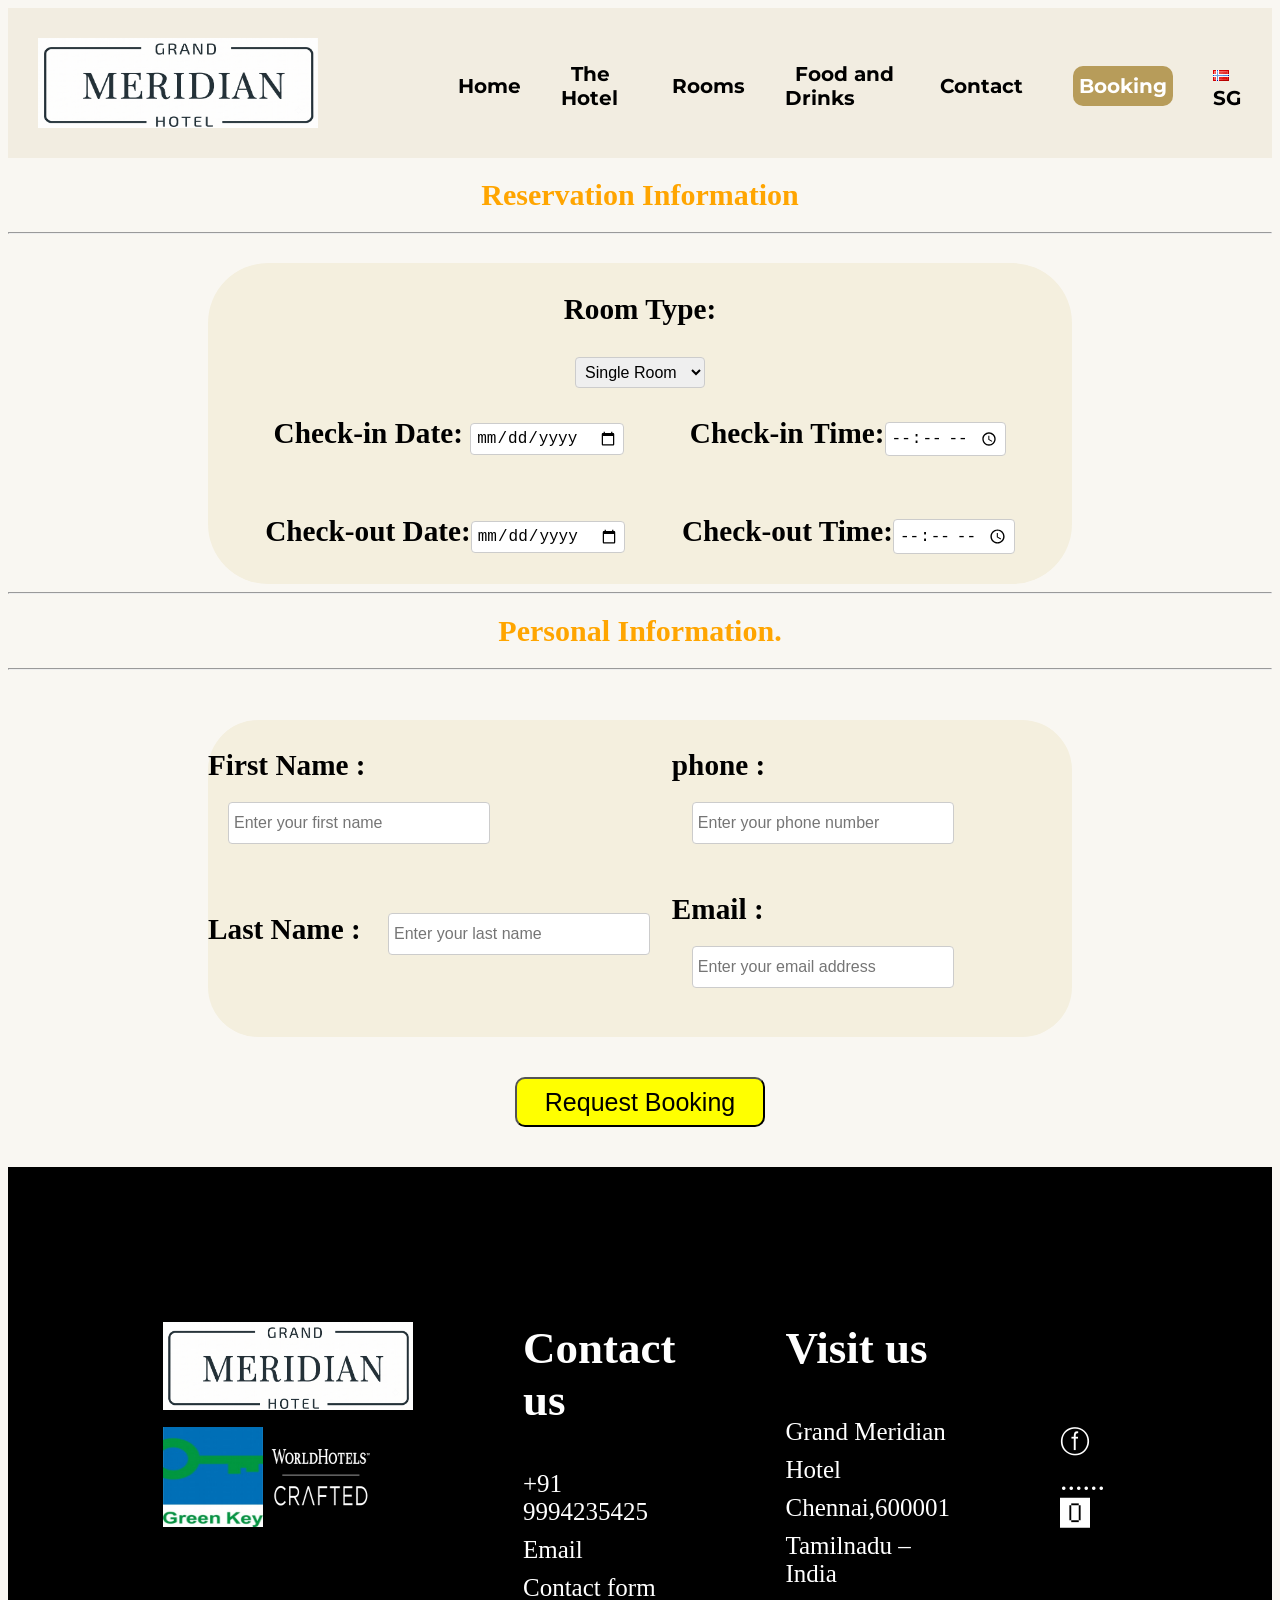
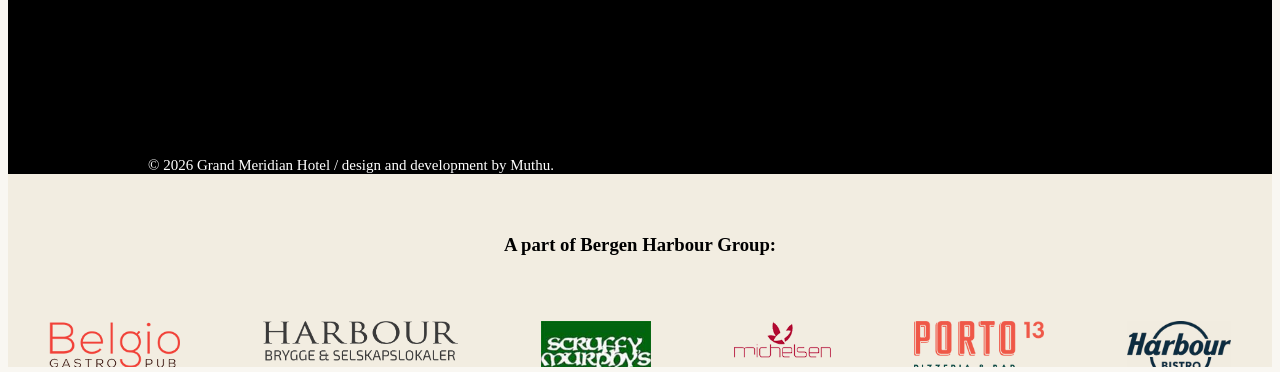
<file: booking.html>
<!DOCTYPE html>
<html lang="en">
<head>
    <link href="https://fonts.googleapis.com/css2?family=Montserrat:wght@400;600&display=swap" rel="stylesheet">
    <iframe src="top.html"></iframe>
    <meta name="viewport" content="width=device-width, initial-scale=1.0">
    <link rel="stylesheet" href="booking.css">
    <title>Booking</title>
</head>
<body>

<div class="main">
<h1 class="reser">Reservation Information</h1>
<hr>
<div class="onee">
<h3 class="hiii">Room Type:</h3>
<select name="roomType" >
    <option value="single">Single Room</option>
    <option value="double">Double Room</option>
    <option value="suite">suite</option>
    <option value="family">Family</option>
    <option value="deluxe">Deluxe Room</option>
</select>
<br>

<div class="checkin">
<h3>Check-in Date: <input type="date" id="checkin" name="checkin"></h3>
<h3>Check-in Time:<input type="time" id="checkinTime" name="checkinTime"></h3>
</div>

<div class=" checkout ">
 <h3>Check-out Date:<input type="date" id="checkout" name="checkout"></h3>
<h3>Check-out Time:<input type="time" id="checkoutTime" name="checkoutTime"></h3>
</div>
</div>
</div>
</div>

<hr>

<h1 class="reser">Personal Information.</h1>

<hr>

<div class="twoo">

<div class="Name">
<h3>First Name :
<input type="text" id="firstName" name="firstName" placeholder="Enter your first name"></h3>
<h3>Last Name :
<input type="text" id="lastName" name="lastName" placeholder="Enter your last name"></h3>
</div>

<div class="information">
<h3>phone :
<input type="tel"name="phone" placeholder="Enter your phone number"></h3>

<h3>Email :
<input type="email" nmme="email" placeholder="Enter your email address"></h3>
</div>
</div>
 


<div class="submit">
<button  type="submit">Request Booking</button>
</div>



</body>


     <footer>
         <iframe src="footer.html" style="width:100%; height:800px; border:none; display: block;  box-sizing: border-box; "></iframe>
    </footer>

</html>
</file>
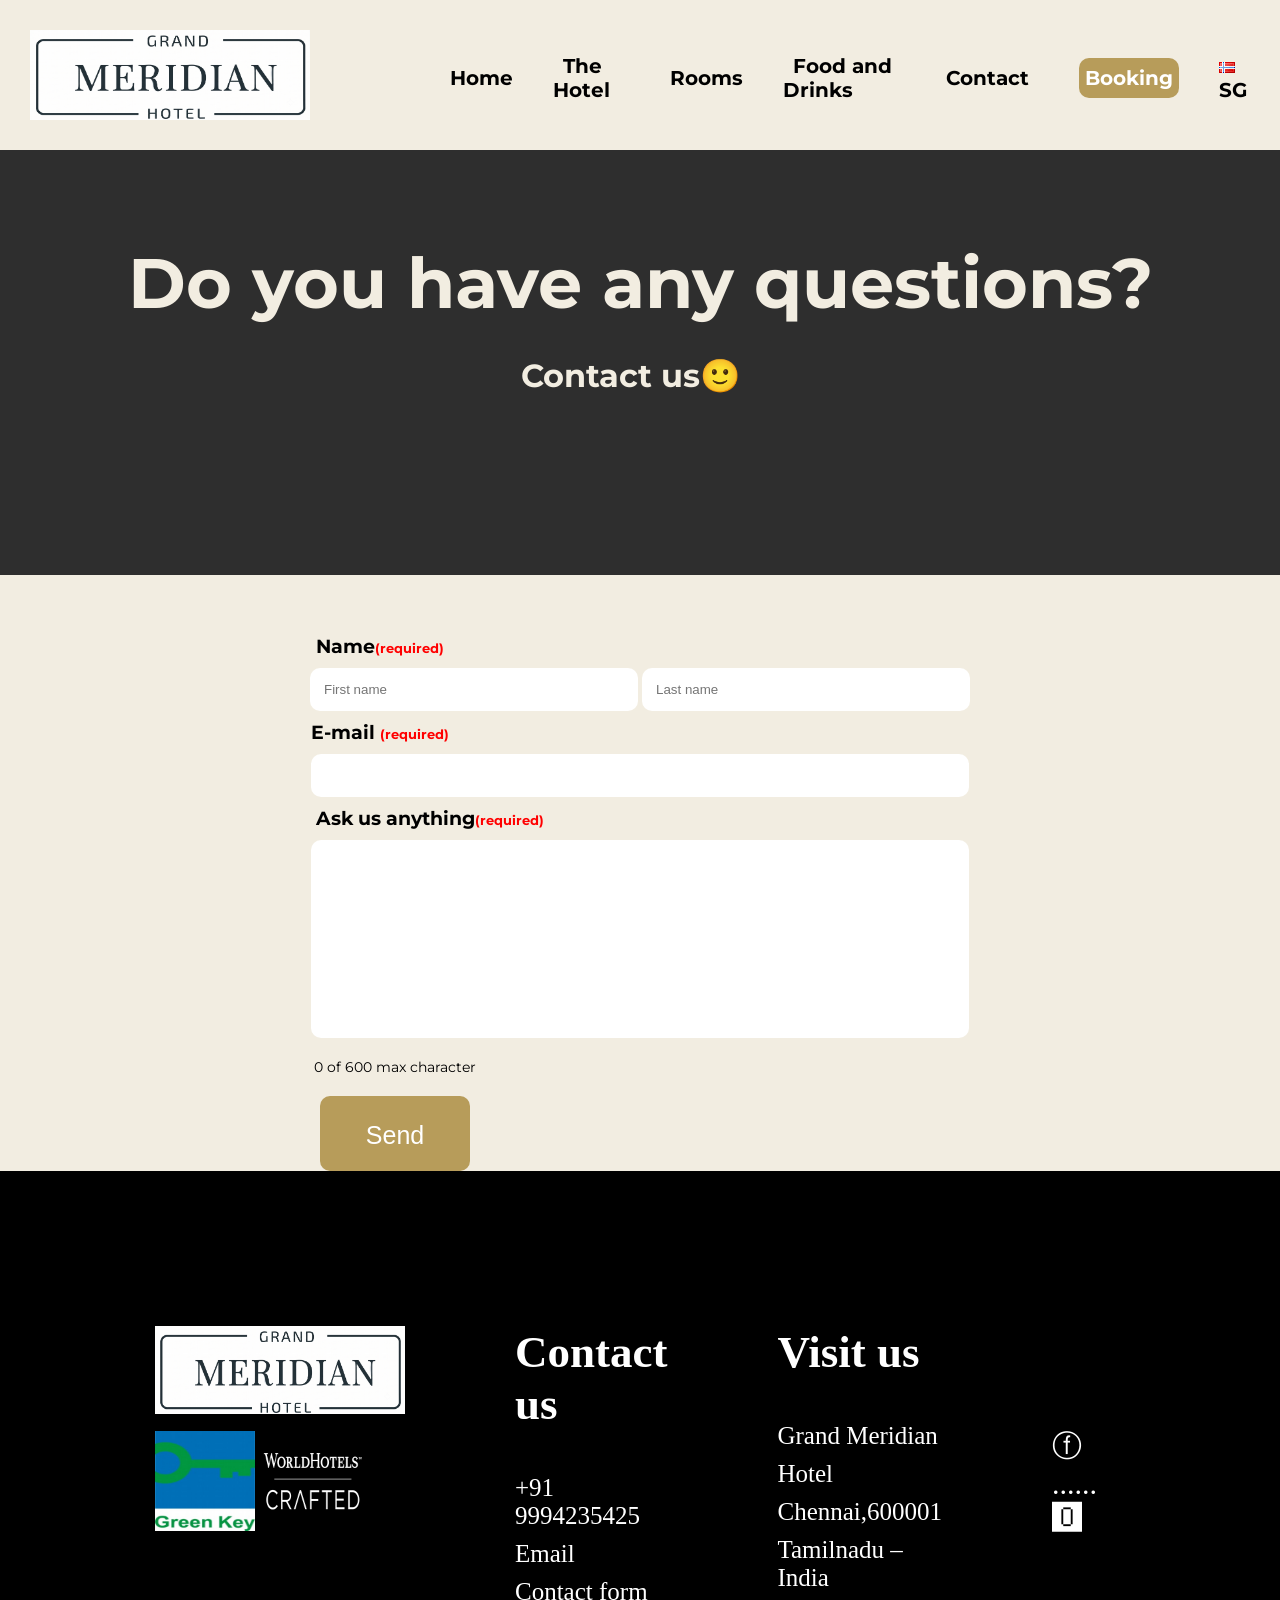
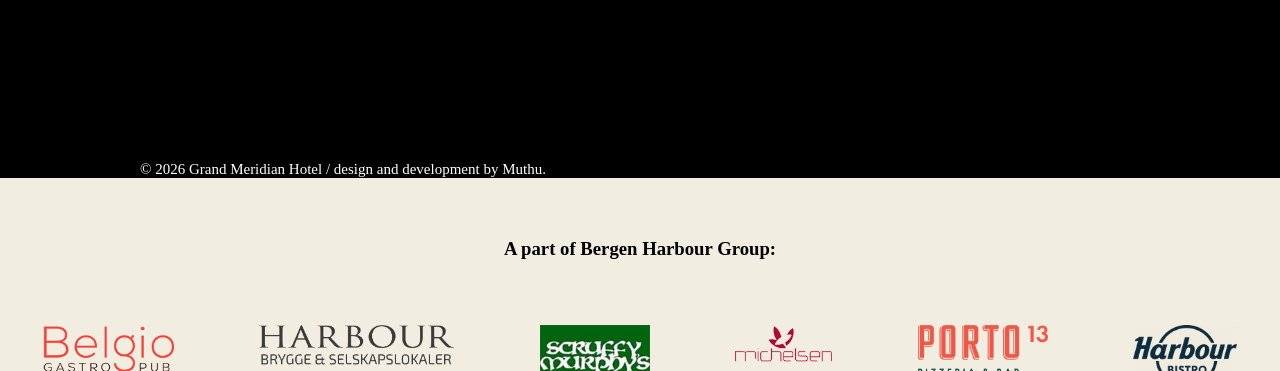
<file: contact.html>
<!DOCTYPE html>
<html lang="en">
<head>
     <link href="https://fonts.googleapis.com/css2?family=Montserrat:wght@400;600&display=swap" rel="stylesheet">
      <iframe src="top.html" ></iframe>
      <meta name="viewport" content="width=device-width, initial-scale=1.0">
    <link rel="stylesheet" href="contact.css">
    <title>Contact</title>
</head>
<body>
    

    <div class="hotel">
        
    <h1 class="hotel one">Do you have any questions?</h1>
    <h3 class=" hotel two">Contact us🙂</h3>
    
    
    </div>
 
    <div class="suggestion">
    <h3>Name<span >(required)</span></h3>
    <input class="name" type="text" placeholder="First name">
    
     <input class="name1" type="text" placeholder="Last name">
      <h3>E-mail <span >(required)</span></h3>
    <input class="mail"   type="email" placeholder="">
     <h3 class="ask1">Ask us anything<span >(required)</span></h3>
    <input class="ask"  type="text">
    <p> 0 of 600 max character </p>
    <button type="button" value="submit">Send</button>
    </div>

</body>
<footer>
     <iframe src="footer.html" style="width:100%; height:800px; border:none; display: block;  box-sizing: border-box; "></iframe>
</footer>
</html>
</file>
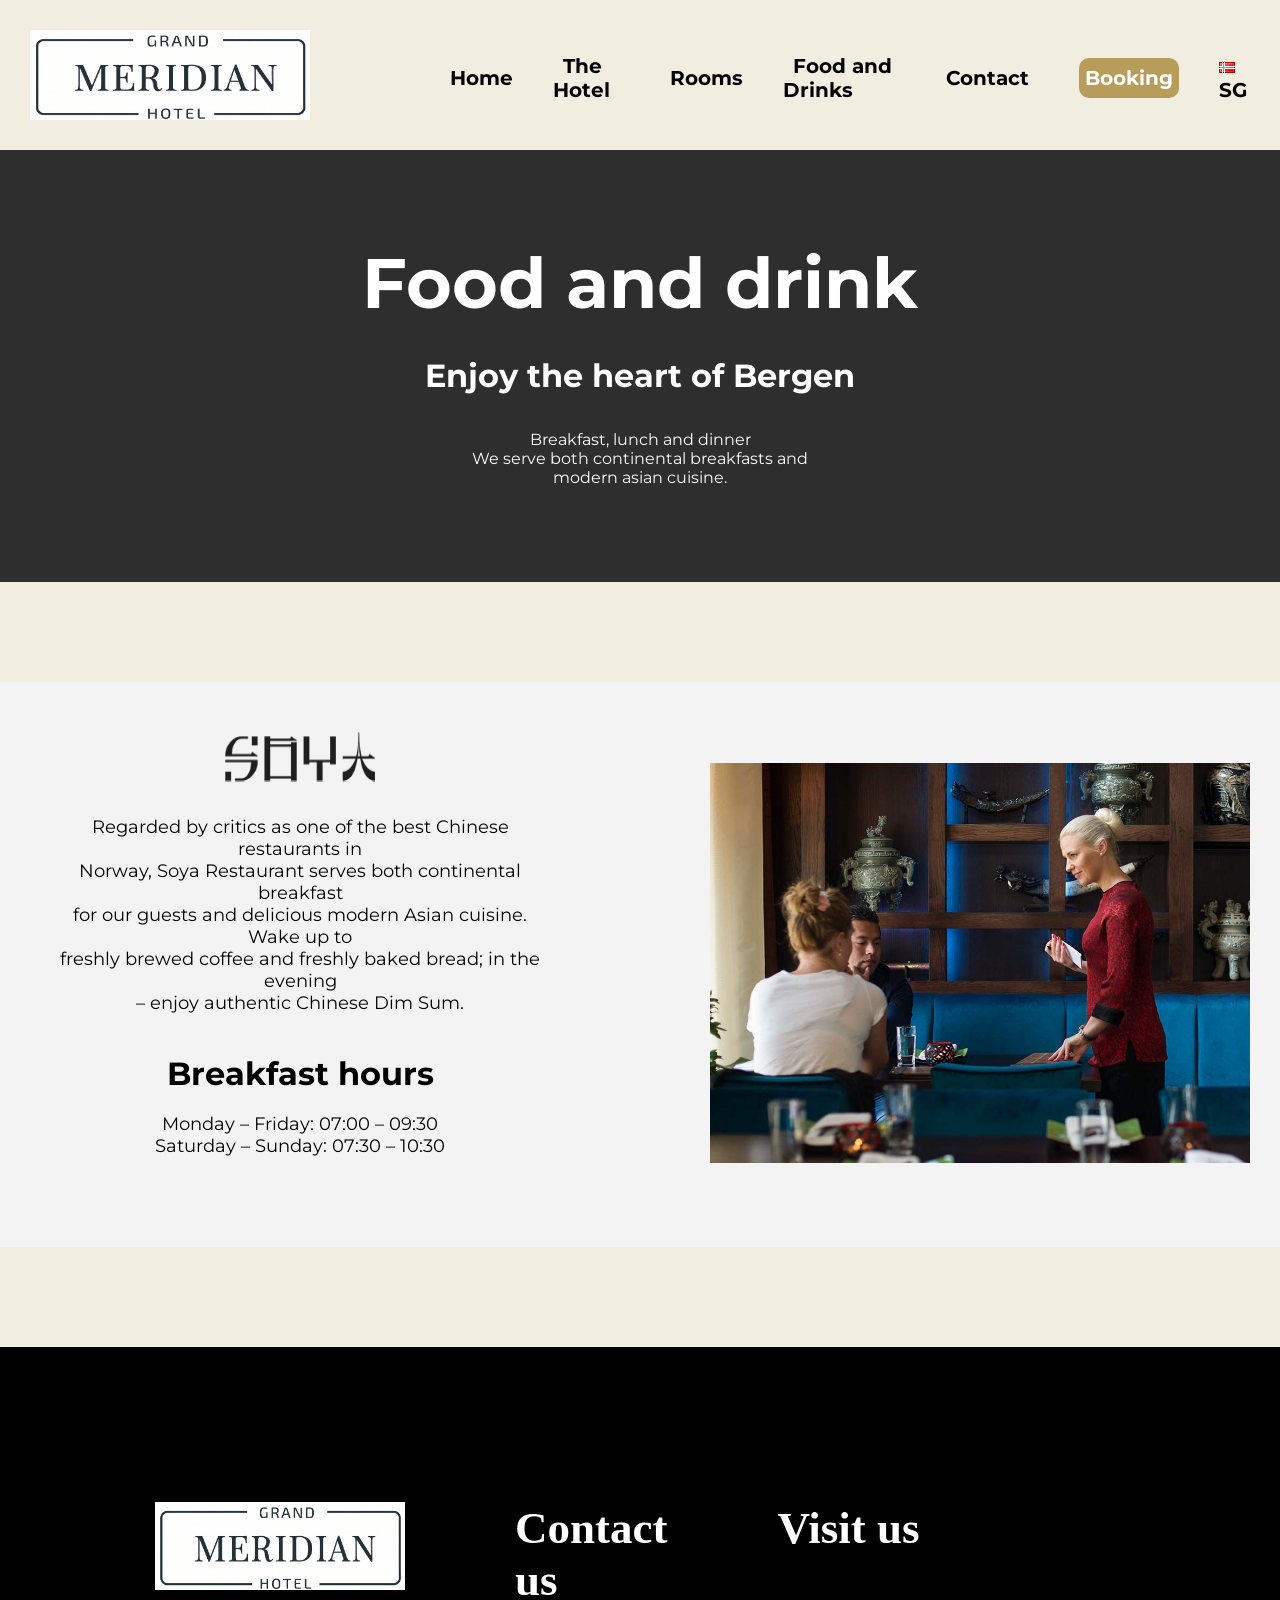
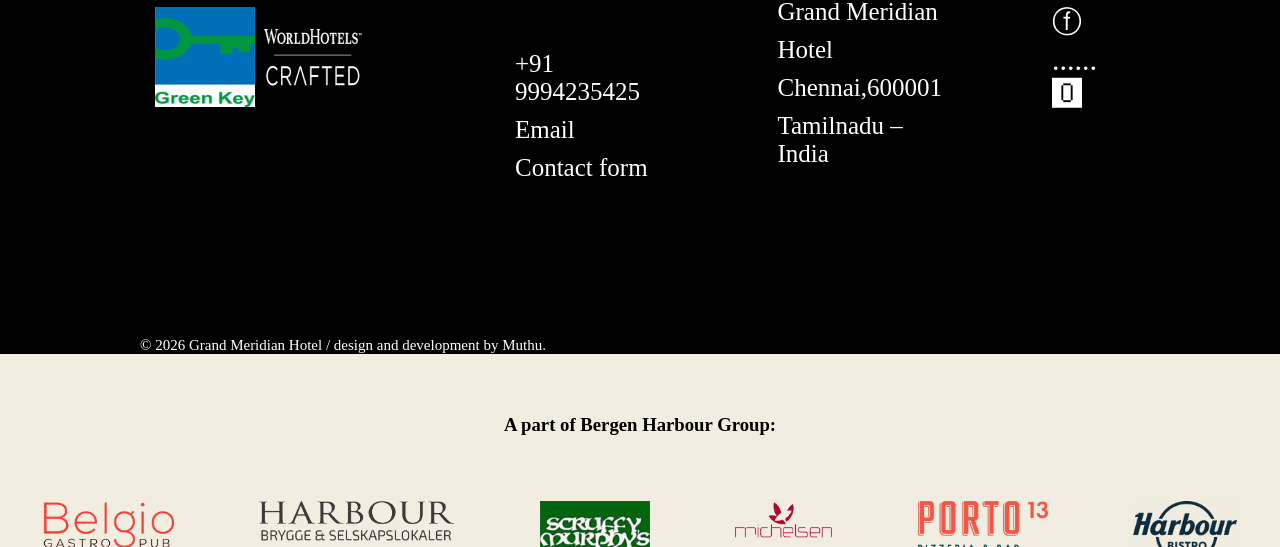
<file: food.html>
<!DOCTYPE html>
<html lang="en">
<head>
     <link href="https://fonts.googleapis.com/css2?family=Montserrat:wght@400;600&display=swap" rel="stylesheet">
      <iframe src="top.html" ></iframe>
      <meta name="viewport" content="width=device-width, initial-scale=1.0">
    <link rel="stylesheet" href="food.css">
    <title>Food</title>
</head>
<body>
    

    <div class="hotel">
        
    <h1 class="hotel one">Food and drink</h1>
    <h3 class=" hotel two"> Enjoy the heart of Bergen</h3>
    <div class=" hotel three">
    Breakfast, lunch and dinner  <br>We serve both continental breakfasts and<br> modern asian cuisine.

</div> 
     
    <br>
    <br>
    <br>
    <br>
    <br>
    </div>

    <div class="container">
        <div class="word">
        <img src="soya.webp" width="100px" height="50px">
        <p>Regarded by critics as one of the best Chinese restaurants in<br> Norway, Soya Restaurant serves both continental breakfast <br>for our guests and delicious modern Asian cuisine. Wake up to <br> freshly brewed coffee and freshly baked bread; in the evening<br> – enjoy authentic Chinese Dim Sum.</p>
         <h2>Breakfast hours</h2>
         <p>Monday – Friday: 07:00 – 09:30<br>
Saturday – Sunday: 07:30 – 10:30</p></div>
      
        <div class="image">
            <img src="food.jpg"  width="368" height="286" >

        </div>
   

    </div>

</body>
<footer>
     <iframe src="footer.html" style="width:100%; height:800px; border:none; display: block;  box-sizing: border-box; "></iframe>
</footer>
</html>
</file>
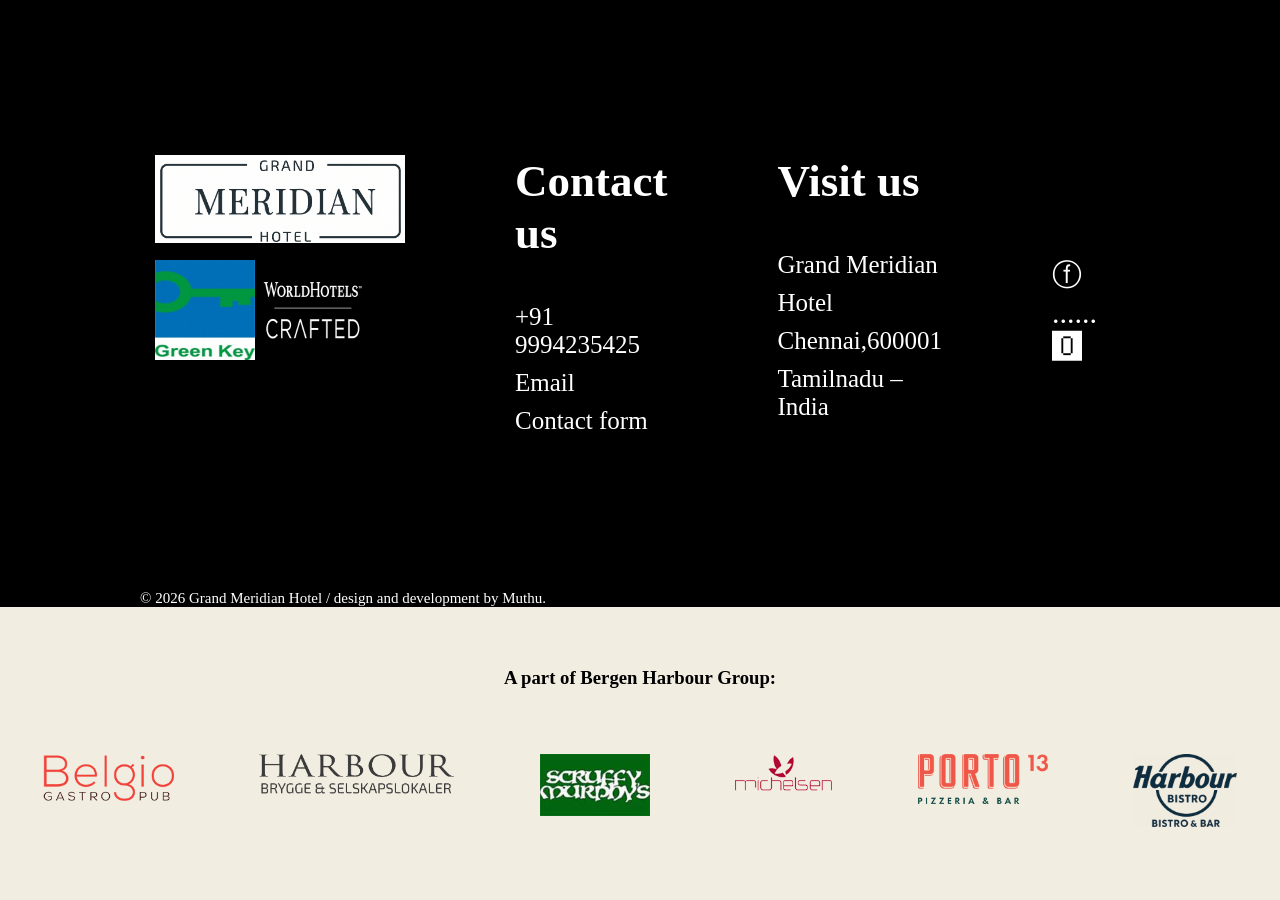
<file: footer.html>
<!DOCTYPE html>
<html lang="en">
<head>
    <link rel="stylesheet" href="footer.css">
    <title>footer</title>
</head>
<body></body>
<footer>
    
  <div class="foot">

    <ul class="one">
        <li><img src="Grand meridian Hotel logo.png" width="250"></li>
        <li>
            <img src="foot logo1.jpg" width="100" height="100">
            <img src="king12.webp" width="100" height="100">
        </li>
    </ul>

    <ul class="two">
        <li><h2>Contact us</h2></li>
        <br>
        <span>
        <li>+91 9994235425</li>
        <li>Email</li>
        <li>Contact form</li></span>
    </ul>

    <ul class="three">
        <li><h2>Visit us</h2></li>
        <br>
        <span >
        <li>Grand Meridian</li>
        <li>Hotel</li>
        <li>Chennai,600001</li>
        <li>Tamilnadu – India</li></span>
    </ul>

    <ul class="four">
        <li>ⓕ ...... 🅾</li>
        
    </ul>
    </div>



    <p>© 2026 Grand Meridian Hotel / design and development by Muthu.</p>

    </footer>

    <h3>A part of Bergen Harbour Group:</h3>
    <div class="hello">
        <ul class="lion">
            <li><img src="one.webp" width="131" height="49"></li>
            <li><img src="two.webp" width="195" height="42.33"></li>
            <li><img src="three.jpg"width="110" height="62"></li>
            <li><img src="four.webp"width="97" height="37"></li>
            <li><img src="five.webp"width="130" height="50"></li>
            <li><img src="six.webp"  width="104" height="73"></li>


        </ul>

    </div>


    



</html>
</file>
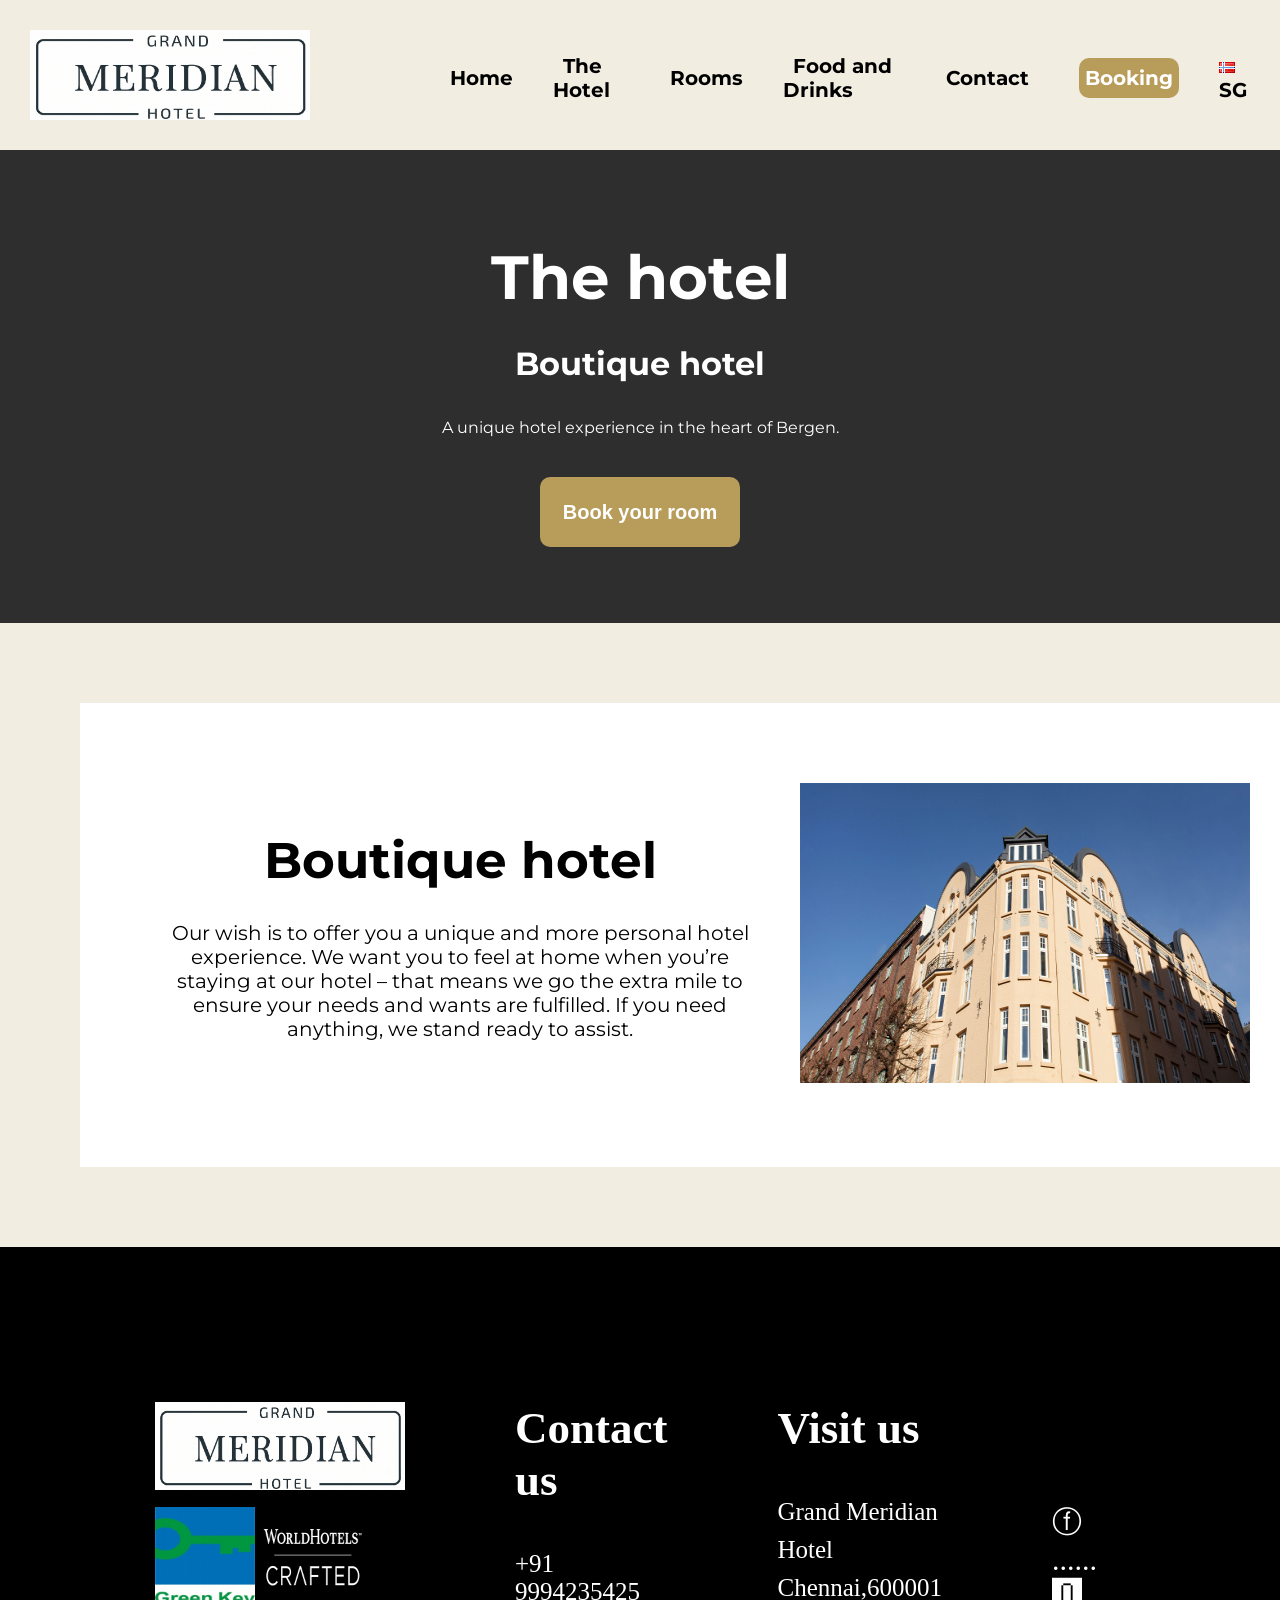
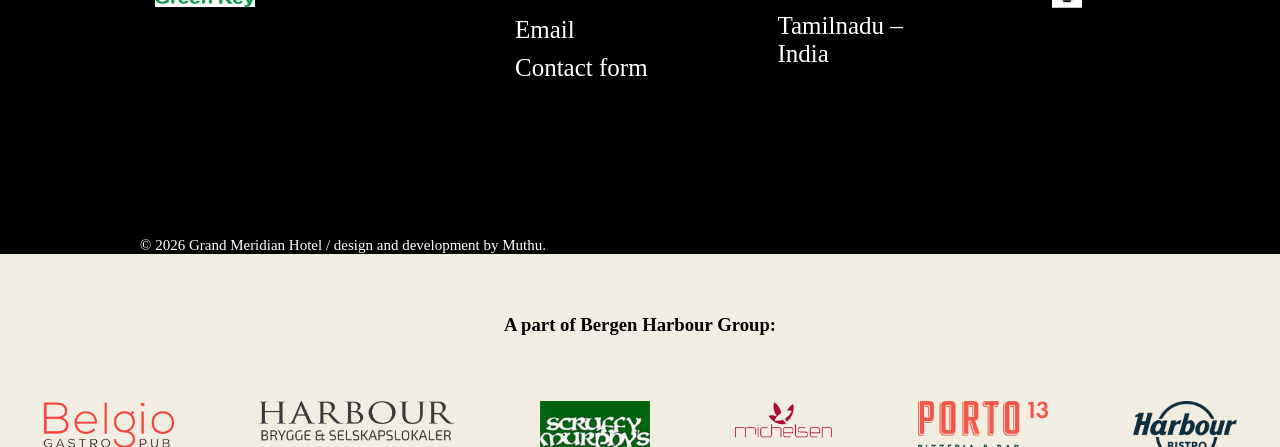
<file: hotel.html>
<!DOCTYPE html>
<html lang="en">
<head>
     <link href="https://fonts.googleapis.com/css2?family=Montserrat:wght@400;600&display=swap" rel="stylesheet">
      <iframe src="top.html" ></iframe>
      <meta name="viewport" content="width=device-width, initial-scale=1.0">
    <link rel="stylesheet" href="hotel.css">
    <title>The Hotel</title>
</head>
<body>
    

    <div class="hotel">
        
    <h1 class="hotel one">The hotel</h1>
    <h3 class=" hotel two"> Boutique hotel</h3>
    <div class=" hotel three">
    A unique hotel experience in the heart of Bergen.</div>
    
    <div class="book"></div>
    <a href="booking.html">
    <button type="button" class="button" value="submit">Book your room</button></a>
    <br>
    <br>
    <br>
    <br>
    <br>
    </div>

    <div class="boutique">
    <div class="word">
        <h1>Boutique hotel</h1>
        <p>
            Our wish is to offer you a unique and more personal hotel
            experience. We want you to feel at home when you’re staying at
            our hotel – that means we go the extra mile to ensure your needs
            and wants are fulfilled. If you need anything, we stand ready to assist.
        </p>
    </div>

    <div class="image">
        <img src="hotel1.jpg"  width="368" height="286">
    </div>
</div>
    
</body>
<footer>
    <iframe src="footer.html" style="width:100%x; height:800px; border:none; display: block;  box-sizing: border-box; "></iframe>
</footer>
</html>
</file>
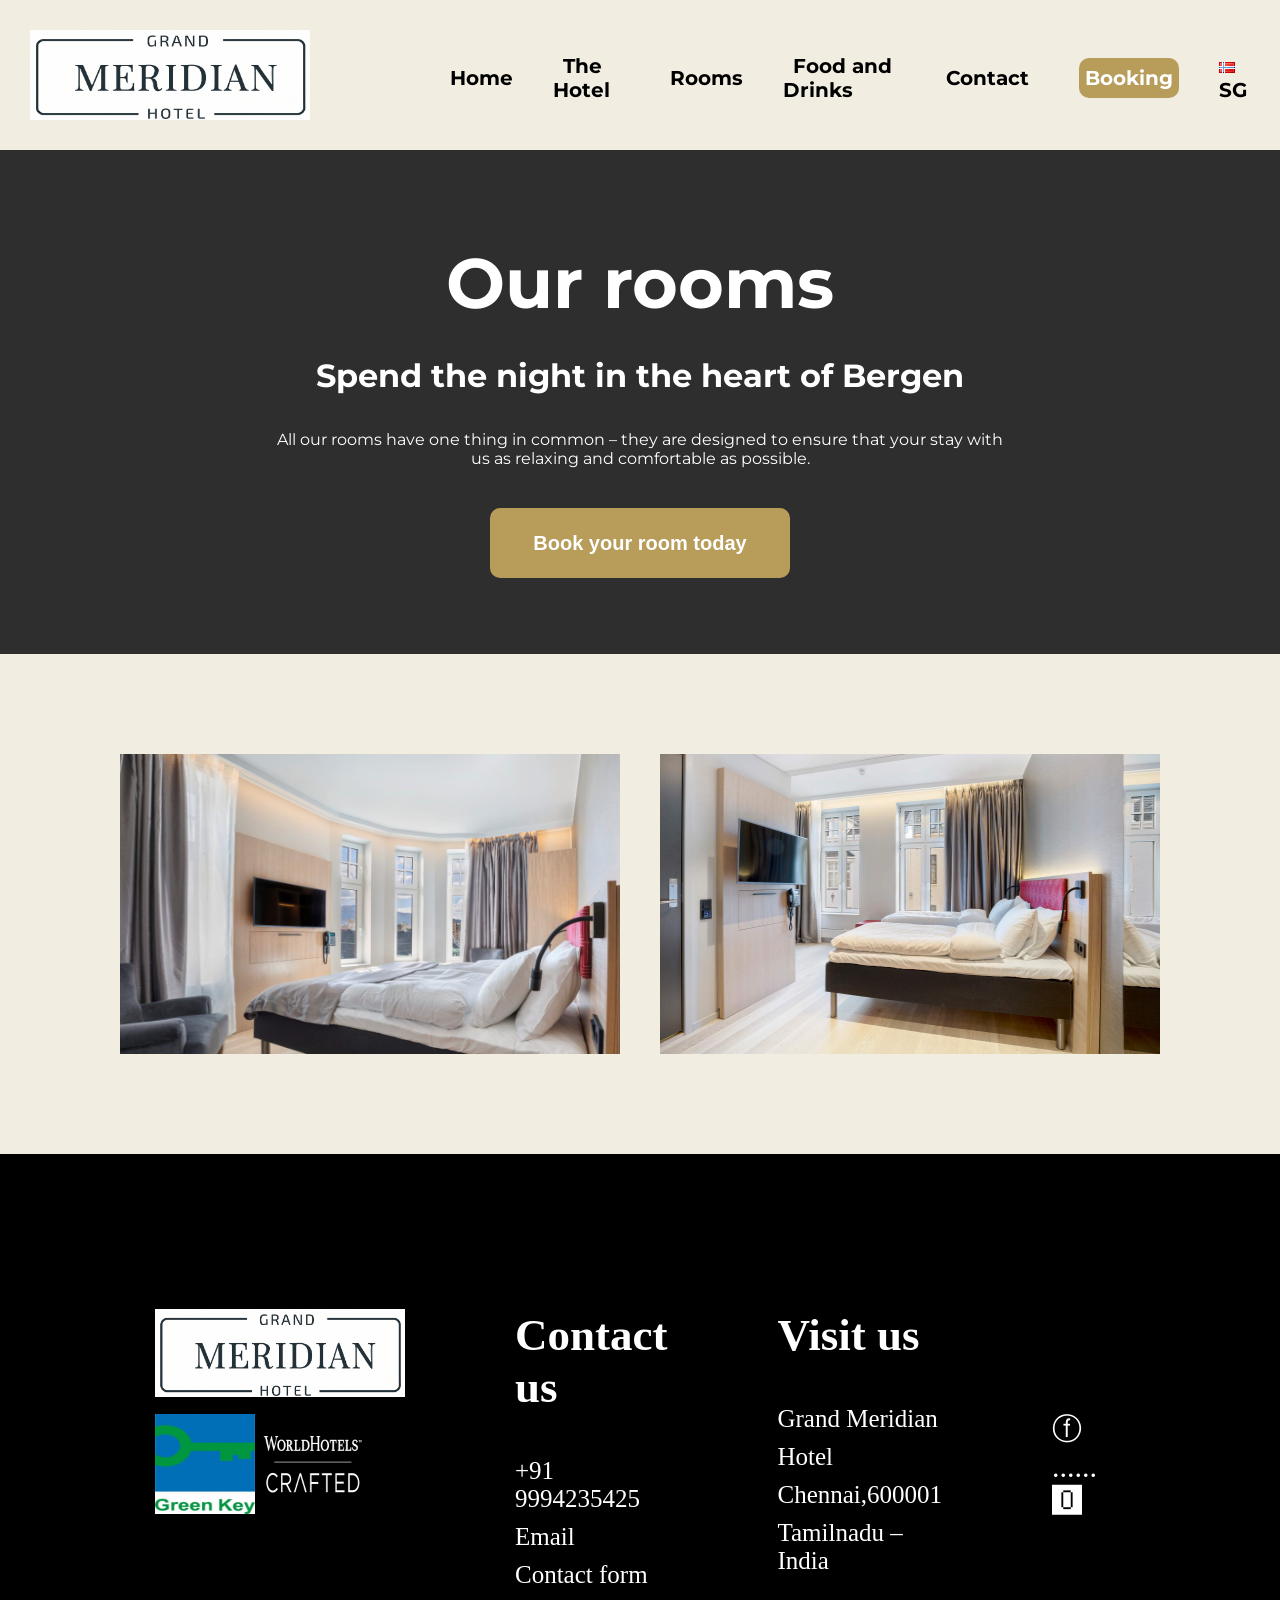
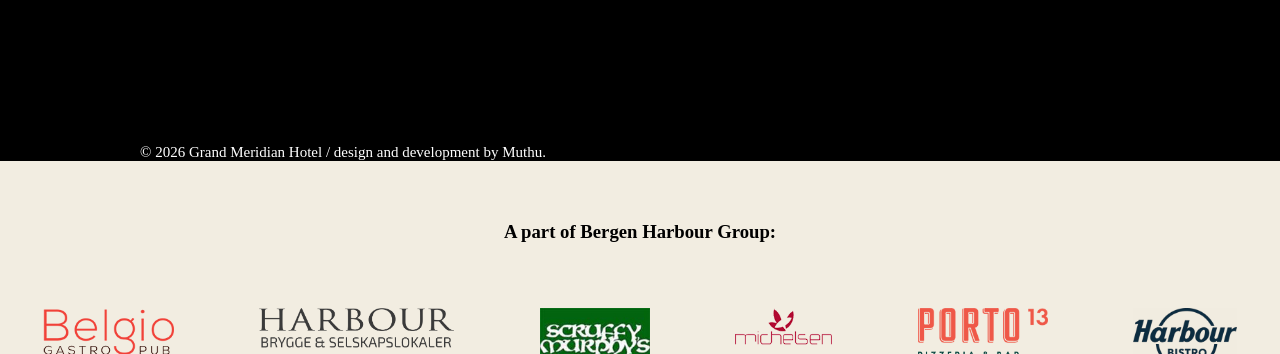
<file: ourRoom.html>
<!DOCTYPE html>
<html lang="en">
<head>
     <link href="https://fonts.googleapis.com/css2?family=Montserrat:wght@400;600&display=swap" rel="stylesheet">
      <iframe src="top.html" ></iframe>
      <meta name="viewport" content="width=device-width, initial-scale=1.0">
    <link rel="stylesheet" href="ourRoom.css">
    <title>Our Room</title>
</head>
<body>
    

    <div class="hotel">
        
    <h1 class="hotel one">Our rooms</h1>
    <h3 class=" hotel two"> Spend the night in the heart of Bergen</h3>
    <div class=" hotel three">
    All our rooms have one thing in common – they are designed to ensure that your stay with<br>
     us as relaxing and comfortable as possible.</div> 
     <div class="book"></div>
    <a href="booking.html"><button type="button" class="button" value="submit">Book your room today</button></a>
    <br>
    <br>
    <br>
    <br>
    <br>
    </div>

    <div class="ten">
        
            <img src="ourRoom1.jpg" width="500" height="300">
             <img src="ourRoom2.jpg" width="500" height="300">
           
       
    </div>
    </body>
    <footer>
         <iframe src="footer.html" style="width:100%; height:800px; border:none; display: block;  box-sizing: border-box; "></iframe>
    </footer>
</html>
</file>
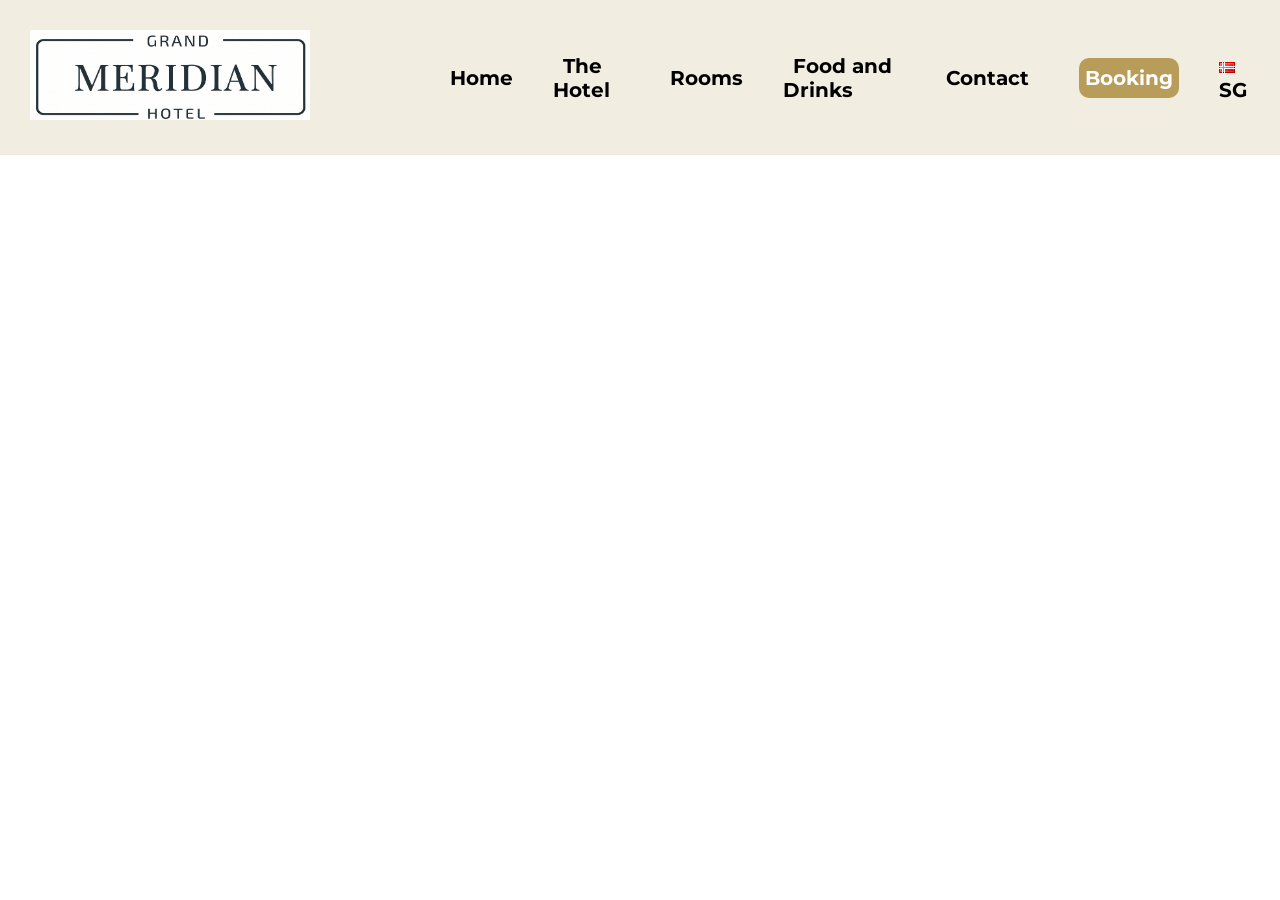
<file: top.html>
<!DOCTYPE html>
<html lang="en">
<head>

   <link href="https://fonts.googleapis.com/css2?family=Montserrat:wght@400;600&display=swap" rel="stylesheet">
   <meta name="viewport" content="width=device-width, initial-scale=1.0">
  <link rel="stylesheet" href="top.css">
    <title>top</title>
</head>
<body>
     <div class="hotel">
        <ul class=" hotel top">
            
            <li class="move"><img src="Grand meridian Hotel logo.png" class="logo" width="280" height="90" ></li>
            <li><a href="index.html" target="_parent">Home</li></a>
            <li><a href="hotel.html" target="_parent">The Hotel</li></a>
            <li><a href="ourRoom.html" target="_parent"> Rooms</li></a>
            <li><a href="food.html" target="_parent">Food and Drinks</li></a>
            <li><a href="contact.html" target="_parent">Contact</li></a>
           <li><a href="booking.html" target="-parent"><button class="king" type="button"><b>Booking</b></button></a></li>
            <li><img src="flag.png">  SG</li>
            
        </ul>
        </div>
    
</body>
</html>
</file>
<file: booking.css>
body{
    background-color: #F9F7F2;
}

.twoo{
    background-color: #F4EFDE;
    display: flex;
    justify-content: space-evenly;
    font-size: 25px;
     margin-left: 200px;
    margin-right: 200px;
    margin-top: 50px;
    border-radius: 50px;
}


.reser{
    color: orange;
    text-align: center;
    font-size: 30px;
}
.onee{
    background-color: #F4EFDE;
    text-align: center;
    font-size: 25px;
    margin-left: 200px;
    margin-right: 200px;
    border-radius: 60px;
}
.checkin{
    display: flex;
    justify-content: space-evenly;
}
.checkout{
    display: flex;
    justify-content: space-evenly;
}
input[type="date"], input[type="time"] {
    padding: 5px;
    font-size: 16px;
    border: 1px solid #ccc;
    border-radius: 4px;
}
select {
    padding: 5px;
    font-size: 16px;
    border: 1px solid #ccc;
    border-radius: 4px;
}
input[type="text"], input[type="tel"], input[type="email"] {
    padding: 5px;
    margin: 20px;
    font-size: 16px;
    border: 1px solid #ccc;
    border-radius: 4px;
}

.submit{
    text-align: center;
    margin:20px;
    padding: 20px;
}
button{
    height: 50px;
    width: 250px;
    font-size: 25px;
    border-radius: 10px;
    background-color: yellow;
}
button:hover{
    background-color: orange;
    color: white;
}

.main{
    background-color:#F9F7F2;
}
.hiii{
    padding-top: 30px;
}
:placeholder-shown{
    width: 250px;
    height: 30px;
   
}

iframe{
    width: 100%;
    height: auto;
    border: none;
    display: block;
}
iframe{
    position: sticky;
    top: 0px;
}

@media screen and (max-width:850px){

    iframe{
        width: 100%;
        height: 650px;  
    }
    .twoo{
        display: flex;
        flex-direction: column;
        align-items: center;
        margin-left: 0px;
        margin-right: 0px;
    }
    .onee{
        display: flex;
        flex-direction: column;
        align-items: center;
        margin-left: 0px;
        margin-right: 0px;
    }
    iframe{
        position:static;
    }


}
</file>
<file: contact.css>
*{
    padding: 0px;
    margin: 0px;
}


.one{
    font-size:70px ;
      padding-top: 90px;
  
}
body{
    font-family: 'Montserrat', sans-serif;
    background-color: #F2EDE1;
    
}
.hotel{
  
    text-align: center;
    background-color:#2E2E2E;
    color:  #F2EDE1;
}
.two{
    font-size:32.424px ;
    padding-top: 30px;
    margin-left: 500px;
    padding-bottom: 180px;
    
}
.three{
   
    font-size: 16px;
    padding-top: 35px;
   
}
.suggestion{
    text-align: center;
    padding-top: 50px;
}
h3{
    padding: 10px;
    margin-right: 520px;
}
.name,.name1{
   
    padding: 14px;
    width: 300px;
    border-radius: 10px;
    border: white;
}
.mail{
    padding: 14px;
    width: 630px;
    border-radius: 10px;
    border: white;
}
.ask{
    padding: 14px;
    width: 630px;
    border-radius: 10px;
    border: white;
    height: 170px;
}
.ask1{
    margin-left: 99px;
}
p{
    padding: 20px;
    margin-right: 490px;
    font-size: 14px;
   
}
button{
    padding: 25px;
    height: 75px;
    width: 150px;
    border-radius: 10px;
    margin-right: 490px;

   background-color:  #b79c5a;
    color: white;
    font-size: 25px;
   
    
    border:  none;
}
button:hover{
    background-color: #2E2E2E;
    color: #b79c5a;
}
iframe{
    position: sticky;
    top: 0px;
}
span{
   font-size: small;
   color: red;
}

iframe{
    width: 100%;
    height: auto;
    border: none;
    display: block;
}
iframe{
    position: sticky;
    top: 0px;
}

@media screen and (max-width:850px){

    iframe{
        width: 100%;
        height: 580px;   /* Increase if your page is longer */
    }
     .hotel{
        display: flex;
        flex-direction: column;
        align-items: center;
       
      
    }
    .two{
        margin-left: 270px;
    }
    
    
    .ask1{
        display: flex;
        flex-direction: column;
        margin-left: 0px;
    }
    
    .mail{
        width: 250px;
       
    }
    .ask{
     width: 300px;
     height:200px;
    
    }
    .one{
        width:300px;
    }
    button{
        margin-bottom: 50px;
    }
    p{
        margin-right: 200px;
    }
    h3{
        margin-right: 300px;
    }
    .ask1{
        margin-right: 290px;
    }
    iframe{
        position:static;
    }


}
</file>
<file: food.css>
*{
    padding: 0px;
    margin: 0px;
}


.one{
    font-size:70px ;
      padding-top: 90px;
  
}
body{
    font-family: 'Montserrat', sans-serif;
    background-color: #F2EDE1;
    
}
.hotel{
  
    text-align: center;
    background-color:#2E2E2E;
    color: white;
}
.two{
    font-size:32.424px ;
    padding-top: 30px;
    
}
.three{
   
    font-size: 16px;
    padding-top: 35px;
   
}

.container{
    display: flex;
    justify-content: space-between;
    align-items: center;
    background-color: #f3f3f3;
    padding: 50px;
    width: 1200px;
    margin: auto;
    margin-top: 100px;
    margin-bottom: 100px;
}
.word{
    width: 500px;
    text-align: center;
}

.word img{
    width: 150px;
    margin-bottom: 30px;
}

.word p{
    font-size: 18px;
    margin-bottom: 40px;
}

.word h2{
    font-size: 32px;
    margin-bottom: 20px;
}

.image{
    width: 45%;
}

.image img{
    width: 100%;
    height: 400px;
    object-fit: cover;
}
iframe{
    position: sticky;
    top: 0px;
}


iframe{
    width: 100%;
    height: auto;
    border: none;
    display: block;
}
iframe{
    position: sticky;
    top: 0px;
}

@media screen and (max-width:850px){

    iframe{
        width: 100%;
        height: 570px;   /* Increase if your page is longer */
    }


  .word{
        width:auto;
        height: 500px;
        
    }
    .image{
        width: 400px;
        height: 500px;
    }
    .container{
        flex-direction: column;
        padding: 20px;
        width: auto;
    }
    iframe{
        position:static;
    }
    image{
        width: auto;
    }


}
</file>
<file: footer.css>
*{
   margin: 0px;
   padding: 0px;
}


footer{
    background-color: black;
   
   
}

.foot {
    width: 100%;
    display: flex;
    gap: 100px;
    padding: 150px;
    font-size: 30px;
    box-sizing: border-box;
}

ul {
    list-style: none;
}

.one,.two,.three,.four {
    display: flex;
    flex-direction: column;
    color: white;
}
.four{
    margin-top: 100px;
}

p{
    background-color: black;
    color: white;
    width: 100%;
    margin-left: 140px;
    font-size: 15px;
   
}
body{
    background-color:  #F2EDE1;
   
}
h3{
    text-align: center;
    margin: 60px;
}
.lion{
    width: 100%;
    display: flex;
    justify-content: space-around;
   
}
html,body{
    width: 100%;
    overflow-x: hidden;
    overflow-y: hidden;
    box-sizing: border-box;
}
li{
   
    padding: 5px;
}
span{
    font-size: 25px;
}

@media screen and (max-width: 850px){
    .foot{
        flex-direction: column;
        gap: 30px;
        padding: 30px;
        font-size: 20px;
        align-items: center;
        gap: 30px;
    }
    .four{
        margin-top: 0px;
    }
}
</file>
<file: hotel.css>
*{
    padding: 0px;
    margin: 0px;
}


.one{
    font-size:60.68px ;
      padding-top: 90px;
  
}
body{
    font-family: 'Montserrat', sans-serif;
    background-color: #F2EDE1;
    
}
.hotel{
  
    text-align: center;
 
  
    background-color:#2E2E2E;
    color: white;
}
.two{
    font-size:32.424px ;
    padding-top: 30px;
    
}
.three{
   
    font-size: 15.92px;
    padding-top: 35px;
   
}
.button{
  height: 70px;
  width: 200px;
  border-radius: 10px;
  background-color: #b79c5a;
  color:white;
  font-size: 20px;
  font-weight: bold;
  border: none;
  
}
.book{
    padding: 20px;
   
}


.boutique{
    width: 1300px;
    background-color: white;
    display: flex;
    justify-content: space-between;
    align-items: center;
    box-sizing: border-box;
    margin: 80px ;
    padding: 80px;
}

.word{
    width: 600px;
    text-align: center;
}

.word h1{
    font-size: 50px;
    color: black;
    margin-bottom: 30px;
}

.word p{
    font-size: 20px;
    color: black;
}

.image{
    width: 500px;
   
}

.image img{
    width: 450px;
    height:300px;
}
.button:hover{
    
    background-color: black;
    color: #b79c5a;
}
iframe{
    position: sticky;
    top: 0px;
}

iframe{
    width: 100%;
    height: auto;
    border: none;
    display: block;
}
iframe{
    position: sticky;
    top: 0px;
}

@media screen and (max-width:850px){

    iframe{
        width: 100%;
        height: 570px;   /* Increase if your page is longer */
    }
   

}

@media screen and (max-width: 850px){
    
    .boutique{
        width: 100%;
        flex-direction: column;
        margin: 0px;
        padding: 0px;
    }
    .image{
        width: 100%;
        display: flex;
        justify-content: center;
    }
    .image img{
        width: 100%;
        height: auto;
    }
    .word{
        width: 100%;
        text-align: center;
    }
    iframe{
        position:static;
    }

    
    
   
}
</file>
<file: ourRoom.css>
*{
    padding: 0px;
    margin: 0px;
}


.one{
    font-size:70px ;
      padding-top: 90px;
  
}
body{
    font-family: 'Montserrat', sans-serif;
    background-color: #F2EDE1;
    
}
.hotel{
  
    text-align: center;
    background-color:#2E2E2E;
    color: white;
}
.two{
    font-size:32.424px ;
    padding-top: 30px;
    
}
.three{
   
    font-size: 16px;
    padding-top: 35px;
   
}
.button{
  height: 70px;
  width: 300px;
  border-radius: 10px;
  background-color: #b79c5a;
  color:white;
  font-size: 20px;
  font-weight: bold;
  border: none;
  
}
.book{
    padding: 20px;
   
}
.button:hover{
     background-color: black;
    color: #b79c5a;
}
.ten{
    display: flex;
    justify-content: space-around;
    padding: 100px;
}
iframe{
    position: sticky;
    top: 0px;
}
iframe{
    width: 100%;
    height: auto;
    border: none;
    display: block;
}
iframe{
    position: sticky;
    top: 0px;
}

@media screen and (max-width:850px){

    iframe{
        width: 100%;
        height: 580px;  
    }

    .ten{
        flex-direction: row;
        overflow-x: scroll;
        margin: 0;
    }
}
@media screen and (max-width: 850px){
    .foot{
        flex-direction: column;
        gap: 30px;
        padding: 30px;
        font-size: 20px;
        align-items: center;
        gap: 30px;
    }
    .four{
        margin-top: 0px;
    }
    iframe{
        position:static;
    }
}
</file>
<file: top.css>
*{
    margin: 0px;
     font-family: 'Montserrat', sans-serif;
}

.hotel{
    display: flex;
    background-color: #F2EDE1;
    justify-content: space-evenly;
   position: sticky;
    top: 0px;
}
.top{
    margin-top: 0px;

    font-weight: bold;
    padding: 30px;
   display: flex;
   justify-content: space-around;
   align-items: center;
   gap: 30px;
   font-size: 20px;
   list-style: none;
}
.king{
    background-color: #b79c5a;
     height: 40px;
    width: 100px;
    border-radius: 10px;
    font-size: 20px;
    color:white;
    border: none;
}
.king:hover{
     background-color: black;
    color: #b79c5a;

}
a{
    padding: 10px;
    text-decoration: none;
    color:black
}
a:hover{
    color:#b79c5a;
    text-decoration: underline;
}
*{
    margin: 0;
    padding: 0;
    box-sizing: border-box;
}

html, body{
    width: 100%;
    overflow-x: hidden;
    overflow-y: hidden;
}
.move{
    margin-right: 100px;
}
@media screen and (max-width: 850px){
    .top{
        flex-direction: column;
        gap: 30px;
        position:static;
    
        
    
    }
    .move{
        margin-right: 0px;
    }
    
}
</file>
